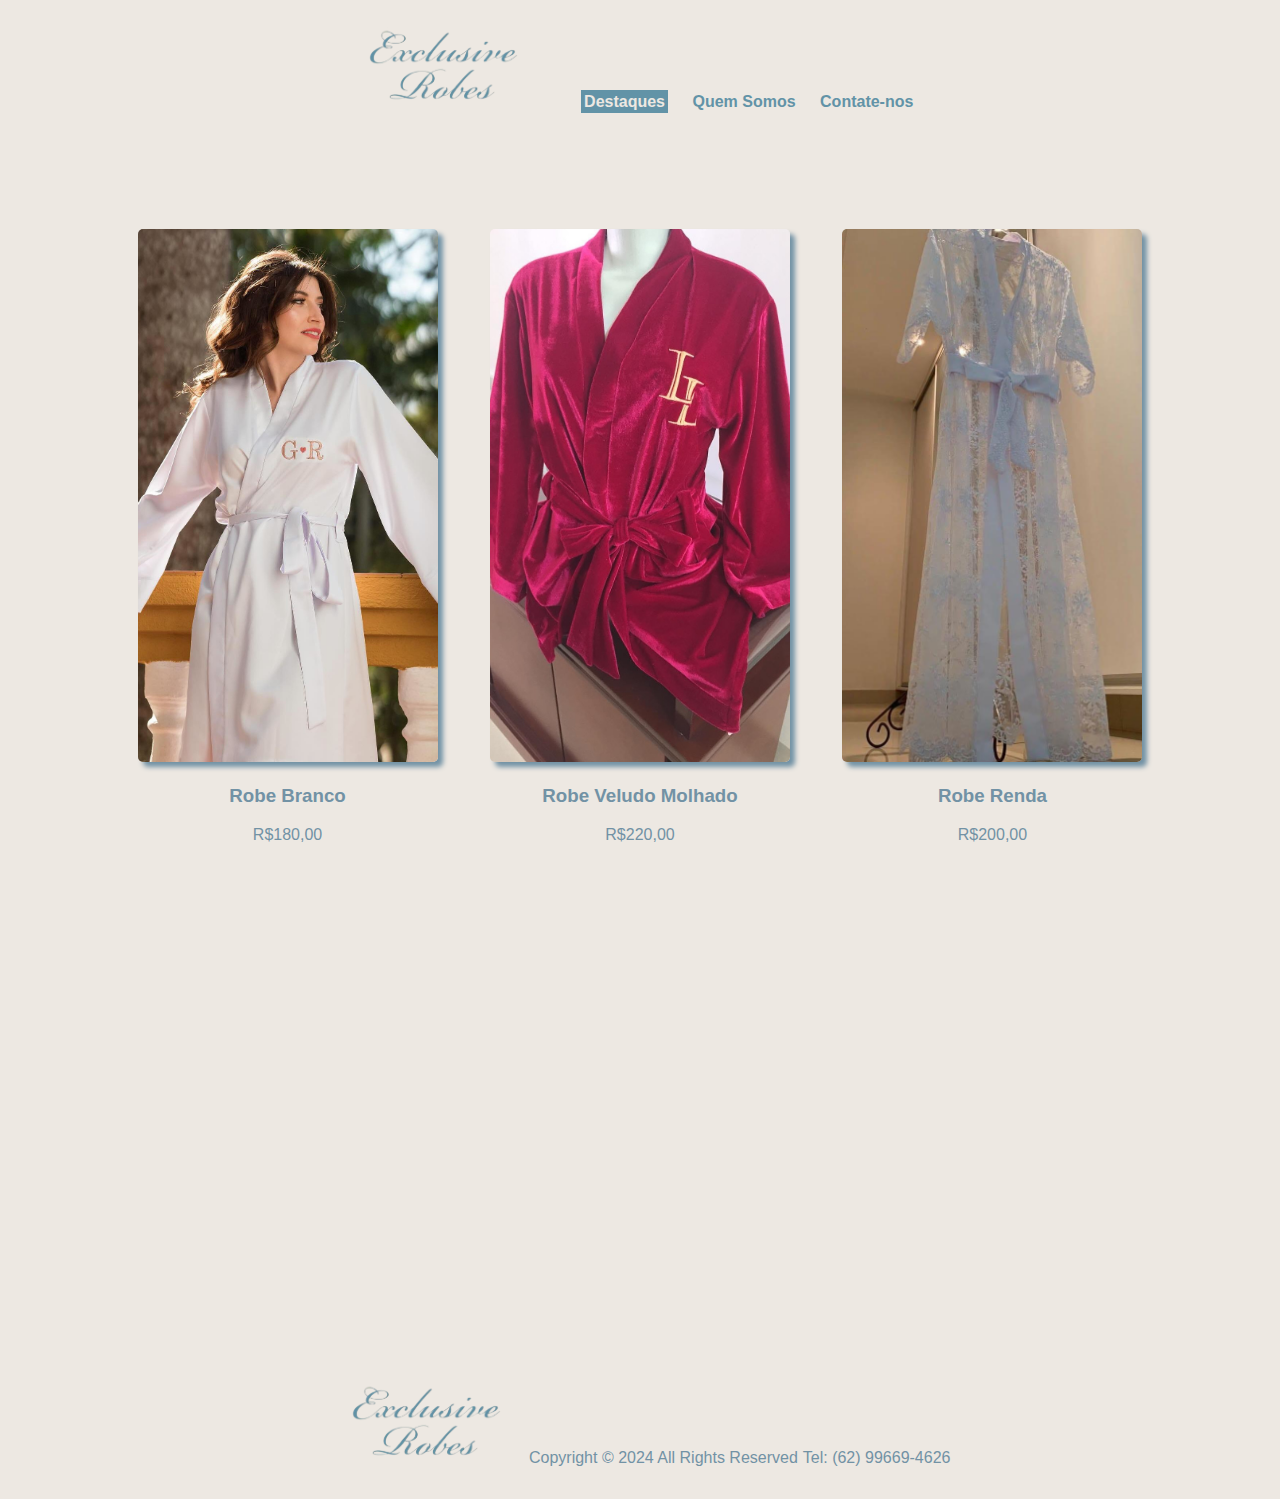
<file: index.html>
<!DOCTYPE html>
<html lang="pt-br">
<head>
    <meta charset="UTF-8">
    <meta name="viewport" content="width=device-width, initial-scale=1.0">
    <title>Destaques</title>
    <link rel="stylesheet" href="style.css">
</head>
<body>
    <header>
        <div class="blocohead">
            <img src="images/logo-exclusive.png" alt="logo-exclusive" style="width: 170px; padding-inline: 10px; margin-inline: auto; padding-top: 10px;">
        </div>
        <div class="blocohead">
            <nav>
                <ul style="padding-bottom: 30px;">
                    <li><p style="display: inline; color: #ede8e2; background-color: #6293a7; font-weight: 600; padding: 3px;">Destaques</p></li>
                    <li><a href="about.html">Quem Somos</a></li>
                    <li><a href="contato.html">Contate-nos</a></li>
                </ul>
            </nav>
        </div>
    </header>
    <main>
        <section id="Destaque" class="cordaletra">
            <h2></h2>
            <div class="robe-card">
                <img src="images/Robe-branco-modelo16x9.jpg" alt="Robe Branco" >
                <h3>Robe Branco</h3>
                <p>R$180,00</p>
            </div>
            <div class="robe-card">
                <img src="images/robe_vermelho16x9.jpg" alt="Robe-Vermelho">
                <h3>Robe Veludo Molhado</h3>
                <p>R$220,00</p>
            </div>
            <div class="robe-card">
                <img src="images/robe_renda16x9.jpg" alt="Robe-de-renda">
                <h3>Robe Renda</h3>
                <p>R$200,00</p>
            </div>
        </section>
    </main>
    <footer>
        <div class="container">
            <img src="images/logo-exclusive.png" alt="logo-exclusive" style="width: 170px; padding-inline: 10px; margin-inline: auto; padding-top: 10px;">
            <div class="blocohead">
                <p class="text-pq" style="margin-inline: 5px;">Copyright © 2024 All Rights Reserved</p>
                
                <p class="text-pq">Tel: (62) 99669-4626</p>
            </div>
        </div>
    </footer>
    
</body>

</html>
</file>
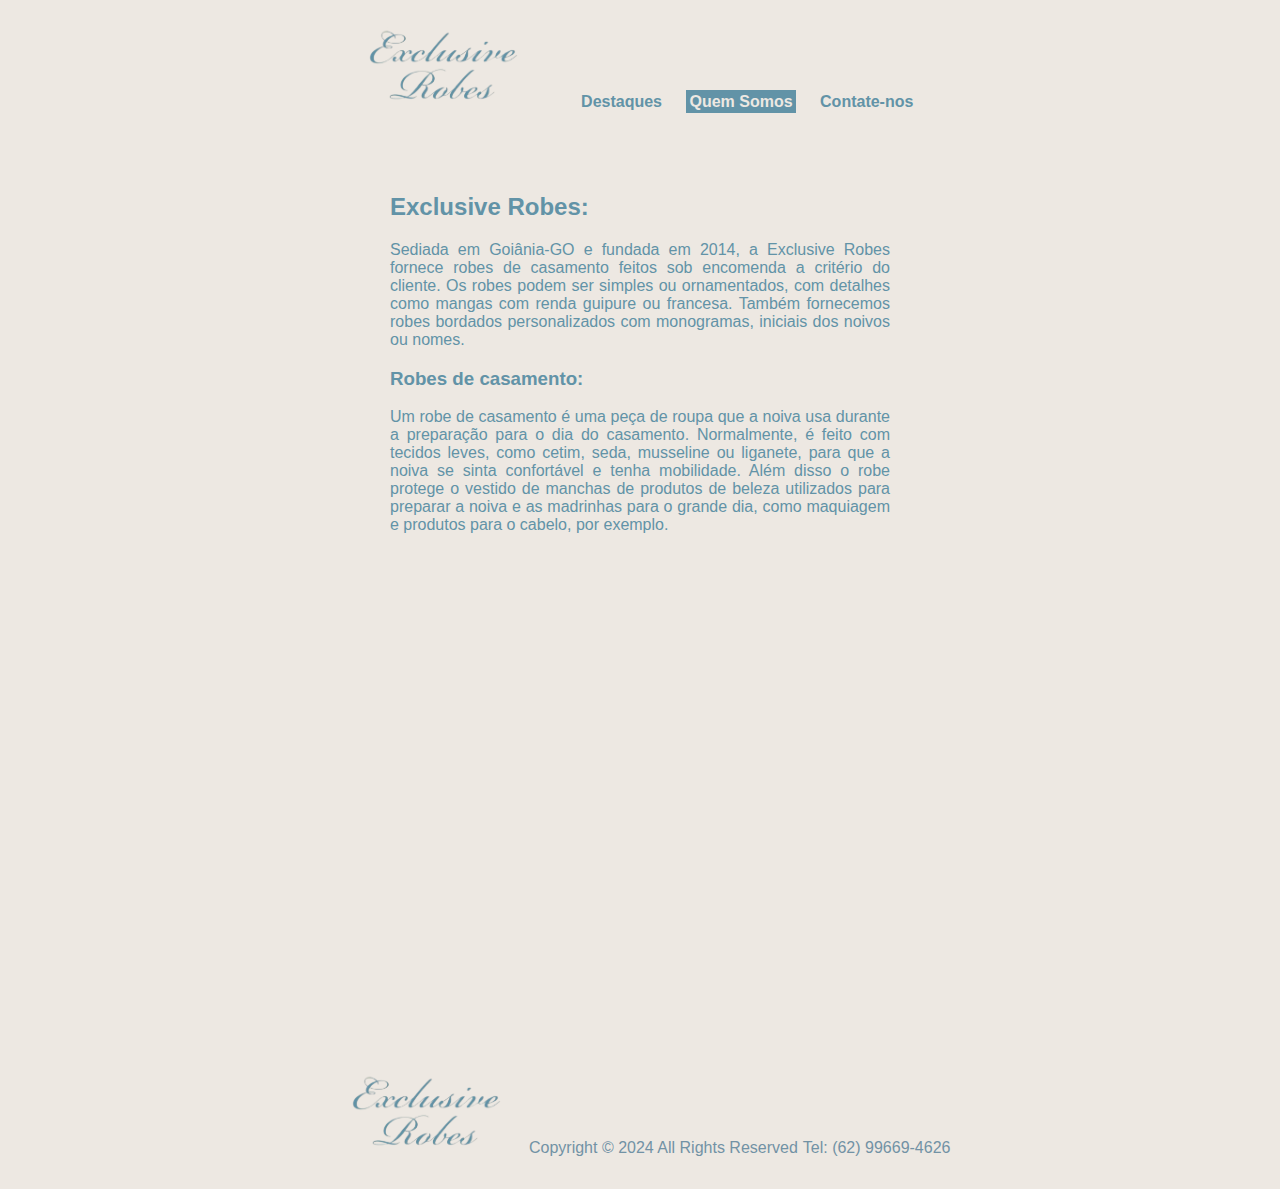
<file: about.html>
<!DOCTYPE html>
<html lang="pt-BR">
<head>
    <meta charset="UTF-8">
    <meta name="viewport" content="width=device-width, initial-scale=1.0">
    <title>Sobre-nós</title>
    <link rel="stylesheet" href="style.css">
    <style>
        main{
            max-width: 500px;
            margin: auto;
        }
        p{
            text-align: justify;
        }
        h3, h2{ 
            text-align: justify;
        }
    </style>
</head>
<body>
    <header>
        <div class="blocohead">
            <img src="images/logo-exclusive.png" alt="" srcset="" style="width: 170px; padding-inline: 10px; margin-inline: auto; padding-top: 10px;">
        </div>
        <div class="blocohead">
            <nav>
                <ul style="padding-bottom: 30px;">
                    <li><a href="index.html">Destaques</a></li>
                    <li><p style="display: inline; color: #ede8e2; background-color: #6293a7; font-weight: 600; padding: 3px;">Quem Somos</p></li>
                    <li><a href="contato.html">Contate-nos</a></li>
                </ul>
            </nav>
        </div>
    </header>
    <main style="padding-inline: 10px; color: #6293a7;">
        <h2>
            Exclusive Robes: 
        </h2>
        <p>
            Sediada em Goiânia-GO e fundada em 2014, a Exclusive Robes fornece robes de casamento feitos sob encomenda a critério do cliente. Os robes podem ser simples ou ornamentados, com detalhes como mangas com renda guipure ou francesa. Também fornecemos robes bordados personalizados com monogramas, iniciais dos noivos ou nomes. 
        </p>
        <h3>
            Robes de casamento:
        </h3>
        <p>
            Um robe de casamento é uma peça de roupa que a noiva usa durante a preparação para o dia do casamento. Normalmente, é feito com tecidos leves, como cetim, seda, musseline ou liganete, para que a noiva se sinta confortável e tenha mobilidade. Além disso o robe protege o vestido de manchas de produtos de beleza utilizados para preparar a noiva e as madrinhas para o grande dia, como maquiagem e produtos para o cabelo, por exemplo.
        </p>
    </main>
    <footer>
        <div class="container">
            <img src="images/logo-exclusive.png" alt="logo-exclusive" style="width: 170px; padding-inline: 10px; margin-inline: auto; padding-top: 10px;">
            <div class="blocohead">
                <p class="text-pq" style="margin-inline: 5px;">Copyright © 2024 All Rights Reserved</p>
                
                <p class="text-pq">Tel: (62) 99669-4626</p>
            </div>
        </div>
    </footer>
</body>
</html>
</file>
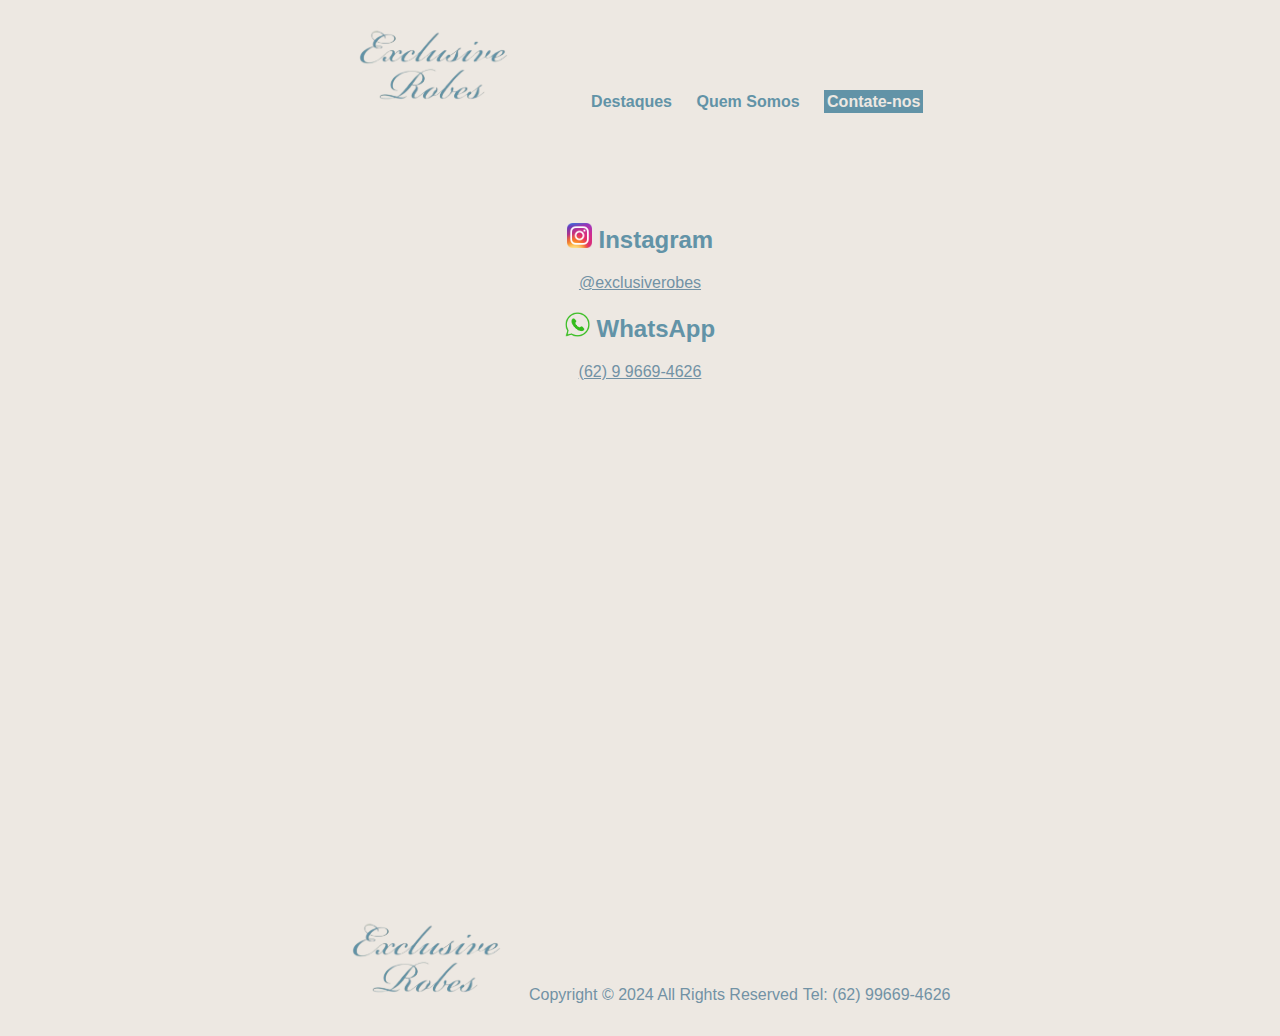
<file: contato.html>
<!DOCTYPE html>
<html lang="pt-BR">
<head>
    <meta charset="UTF-8">
    <meta name="viewport" content="width=device-width, initial-scale=1.0">
    <title>Contate-nos</title>
    <link rel="stylesheet" href="style.css">
</head>
<body>
    <header>
        <div class="blocohead">
            <img src="images/logo-exclusive.png" alt="" srcset="" style="width: 170px; padding-inline: 10px; margin-inline: auto; padding-top: 10px;">
        </div>
        <div class="blocohead">
            <nav>
                <ul style="padding-bottom: 30px;">
                    <li><li><a href="index.html">Destaques</a></li></li>
                    <li><a href="about.html">Quem Somos</a></li>
                    <li><p style="display: inline; color: #ede8e2; background-color: #6293a7; font-weight: 600; padding: 3px;">Contate-nos</p></li>
                </ul>
            </nav>
        </div>
    </header>
    <main style="padding-inline: 10px; color: #6293a7;">
        <h2 style="padding-top: 30px;">
            <img src="images/Instagram_icon.png.webp" alt="Logo_Instagram" class="icone"> Instagram 
        </h2> 

        <div class="contato" >
            <a href="http://www.instagram.com/exclusiverobes" target="_blank" rel="external" class="clicavel">
                @exclusiverobes
            </a>
        </div>
        <h2>
            <img src="images/icone_whatsapp.png" alt="Logo_Instagram" class="icone">
            WhatsApp
        </h2>
        <a href="
        https://api.whatsapp.com/send?1=pt_BR&phone=5562996694626" target="_blank" rel="external" class="clicavel"> (62) 9 9669-4626</a>
    </main>
    <footer>
        <div class="container">
            <img src="images/logo-exclusive.png" alt="logo-exclusive" style="width: 170px; padding-inline: 10px; margin-inline: auto; padding-top: 10px;">
            <div class="blocohead">
                <p class="text-pq" style="margin-inline: 5px;">Copyright © 2024 All Rights Reserved</p>
                
                <p class="text-pq">Tel: (62) 99669-4626</p>
            </div>
        </div>
    </footer>
</body>
</html>
</file>
<file: style.css>
html{
    width: 100%;
    height: 100%;
}

body {
    font-family: Arial, sans-serif;
    background-color: #ede8e2;
    color: #333;
    margin: 0;
    padding: 0;
}

main{
    text-align: center;
    margin: auto;
}

a{
    color: #7292a5;
}

a.clicavel:hover{
    background-color: #7292a5;
    color: #ebe8e3;
    padding: 5px;
    border-radius: 5px;
}

header {
    
    text-align: center;
    color: black;
    padding: 1rem 0px;
}

nav ul {
    list-style-type: none;
}

nav ul li {
    display: inline;
    margin-right: 20px;
}

nav ul li a{
    font-weight: 600;
    text-decoration: none;
    color: #6293a7;
}

nav ul li a:hover{
    /*border: 1px solid black;
    border-radius: 5px;*/
    padding: 3px;
    color: #ede8e2;
    background-color: #6293a7;
}

img.icone{
    width: 25px;
}

div.blocohead{
    display: inline-flex;
}
.cordaletra a{
    text-decoration: none;
    color: #7292a5;
}
.robe-card {
    display: inline-block;
    margin: auto;
    padding: 1rem;
    width: 200px;
}
div.robe-card{
    margin-top: 20px;
    margin-inline: 8px;
    display: inline-block;
    border-radius: 10px;
    align-content: center;
    text-align: center;
    width: 300px;
    height: 240px;
    color: #7292a5;
}

div.robe-card p{
    padding-bottom: 10px;
    margin-inline: 10px;
}

.robe-card img {
    width: 100%;
    border-radius: 5px;
    
    box-shadow: 5px 5px 5px;
}

footer {
    color: #7292a5;
    margin-top: 40%;
    text-align: center;
    padding: 1rem 0;
    width: 100%;
    border-radius: 10px;
}
div.form{
    font-size: 20px;
    padding: 10px;
    margin-inline: auto;
    width: 300px;
}
</file>
